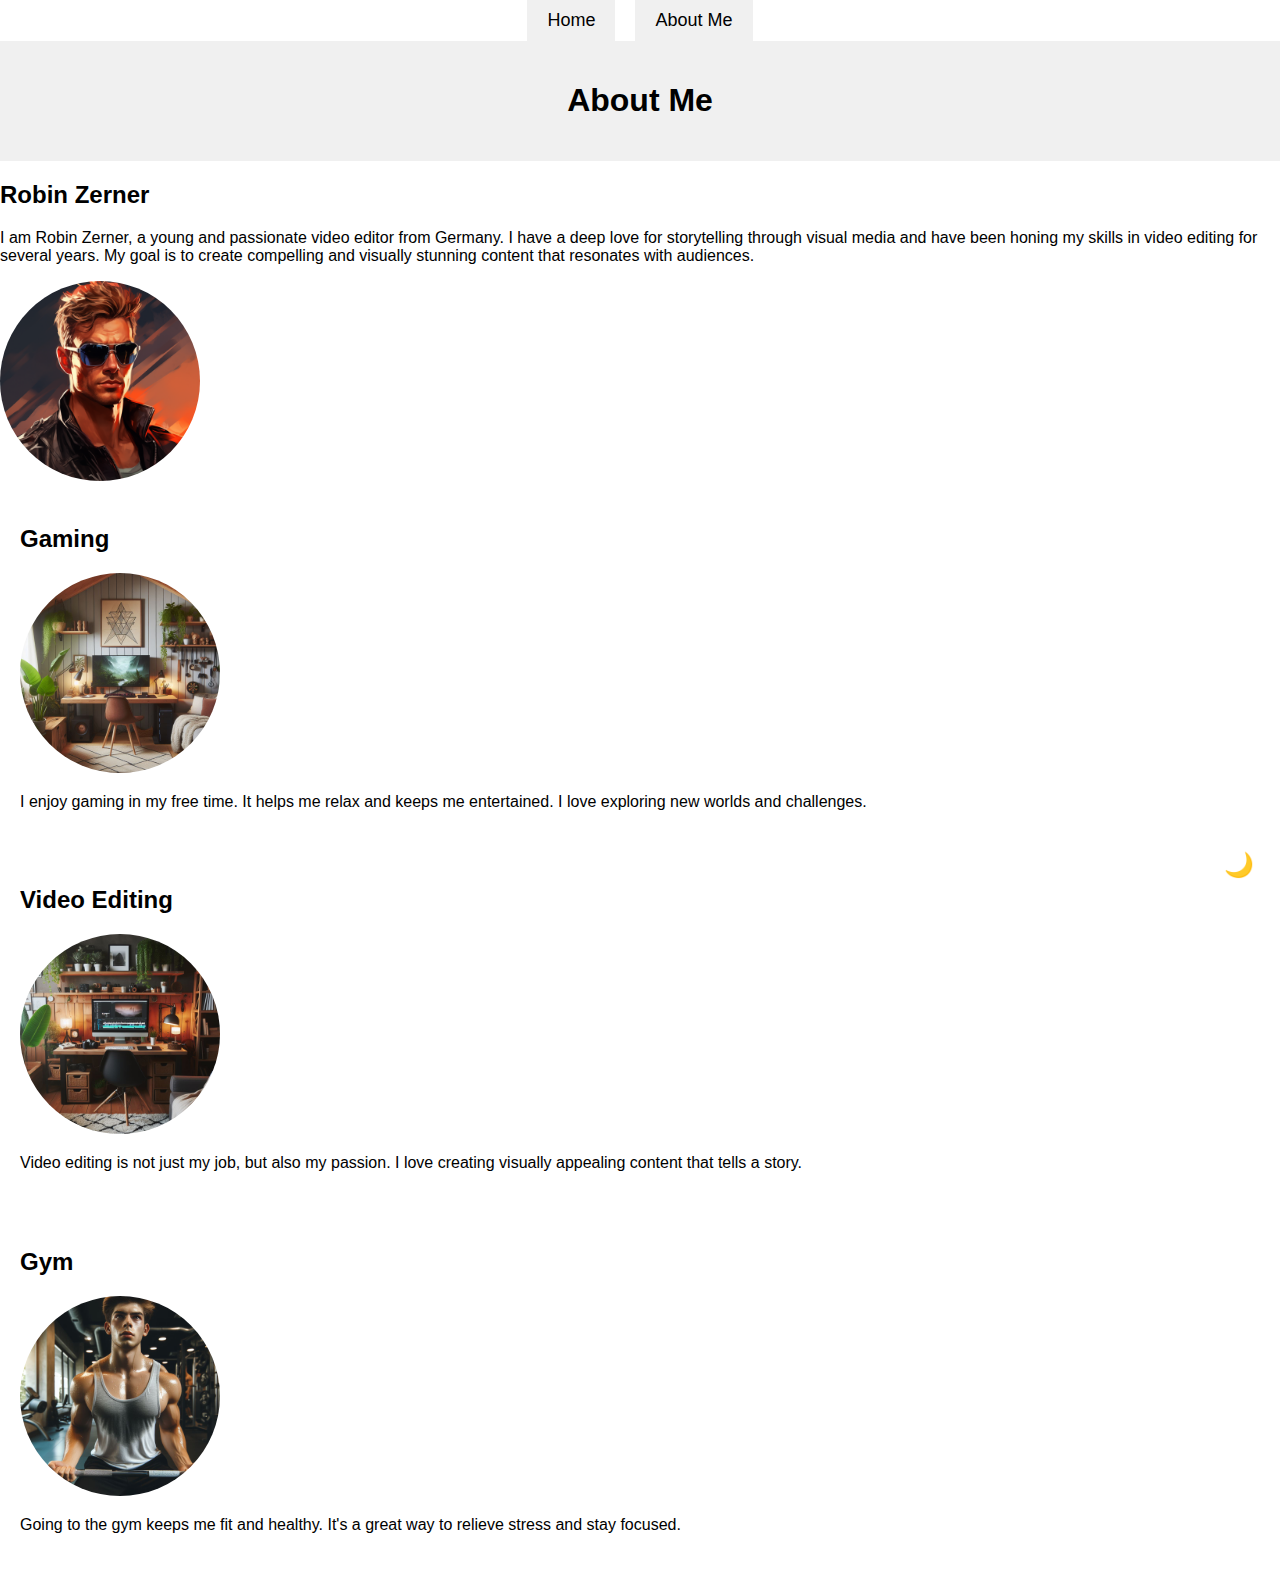
<file: about.html>
<!DOCTYPE html>
<html lang="en">
<head>
    <meta charset="UTF-8">
    <meta name="viewport" content="width=device-width, initial-scale=1.0">
    <title>About Robin Zerner</title>
    <link rel="stylesheet" href="styles.css">
</head>
<body>
    <nav>
        <ul>
            <li><button onclick="location.href='index.html'">Home</button></li>
            <li><button onclick="location.href='about.html'">About Me</button></li>
        </ul>
    </nav>
    <header>
        <h1>About Me</h1>
    </header>
    <section class="info">
        <h2>Robin Zerner</h2>
        <p>I am Robin Zerner, a young and passionate video editor from Germany. I have a deep love for storytelling through visual media and have been honing my skills in video editing for several years. My goal is to create compelling and visually stunning content that resonates with audiences.</p>
        <img src="images/about_me.png" alt="Robin Zerner">
    </section>
    <section class="hobby hobby-right">
        <h2>Gaming</h2>
        <img src="images/gaming.jpg" alt="Gaming">
        <p>I enjoy gaming in my free time. It helps me relax and keeps me entertained. I love exploring new worlds and challenges.</p>
    </section>
    <section class="hobby hobby-left">
        <h2>Video Editing</h2>
        <img src="images/video_editing.jpg" alt="Video Editing">
        <p>Video editing is not just my job, but also my passion. I love creating visually appealing content that tells a story.</p>
    </section>
    <section class="hobby hobby-right">
        <h2>Gym</h2>
        <img src="images/gym.jpg" alt="Gym">
        <p>Going to the gym keeps me fit and healthy. It's a great way to relieve stress and stay focused.</p>
    </section>
    <button id="toggle-dark-mode" class="toggle-button">🌙</button>
    <script src="script.js"></script>
</body>
</html>
</file>
<file: styles.css>
:root {
    --bg-color: #ffffff;
    --text-color: #000000;
    --header-bg-color: #f0f0f0;
    --button-bg-color: #007bff;
    --button-text-color: #ffffff;
    --nav-bg-color: #f0f0f0;
    --nav-text-color: #000000;
    --nav-hover-bg-color: #e0e0e0;
    --hobby-bg-color-1: #f9f9f9;
    --hobby-bg-color-2: #e9e9e9;
}

body {
    background-color: var(--bg-color);
    color: var(--text-color);
    font-family: Arial, sans-serif;
    margin: 0;
    padding: 0;
    transition: background-color 0.5s, color 0.5s;
}

header {
    background-color: var(--header-bg-color);
    padding: 20px;
    text-align: center;
    transition: background-color 0.5s;
}

/* Centering the menu buttons horizontally */
nav {
    display: flex;
    justify-content: center;
}

nav ul {
    list-style: none;
    padding: 0;
    margin: 0;
    display: flex;
}

nav ul li {
    margin: 0 10px; /* Adjusted margin for horizontal spacing */
}

/* Ensure all menu buttons align horizontally */
nav ul li button {
    background-color: var(--nav-bg-color);
    color: var(--nav-text-color);
    border: none;
    padding: 10px 20px;
    cursor: pointer;
    font-size: 18px;
    transition: background-color 0.3s;
}

nav ul li button:hover {
    background-color: var(--nav-hover-bg-color);
}

/* Adjust image sizes and make them round */
.info img,
.hobby img {
    max-width: 100%;
    height: auto;
    max-height: 200px; /* Adjust as needed */
    object-fit: cover;
    object-position: center;
    border-radius: 50%; /* Make images round */
}

.toggle-button {
    position: fixed;
    bottom: 20px;
    right: 20px;
    background-color: transparent;
    border: none;
    font-size: 24px;
    cursor: pointer;
}

.toggle-button:focus {
    outline: none;
}

.dark-mode {
    --bg-color: #181818;
    --text-color: #f0f0f0;
    --header-bg-color: #282828;
    --button-bg-color: #505050;
    --button-text-color: #f0f0f0;
    --nav-bg-color: #282828;
    --nav-text-color: #f0f0f0;
    --nav-hover-bg-color: #383838;
    --hobby-bg-color-1: #202020;
    --hobby-bg-color-2: #303030;
}

.hobby {
    padding: 20px;
    transition: background-color 0.5s;
}

.hobby-right {
    background-color: var(--hobby-b
</file>
